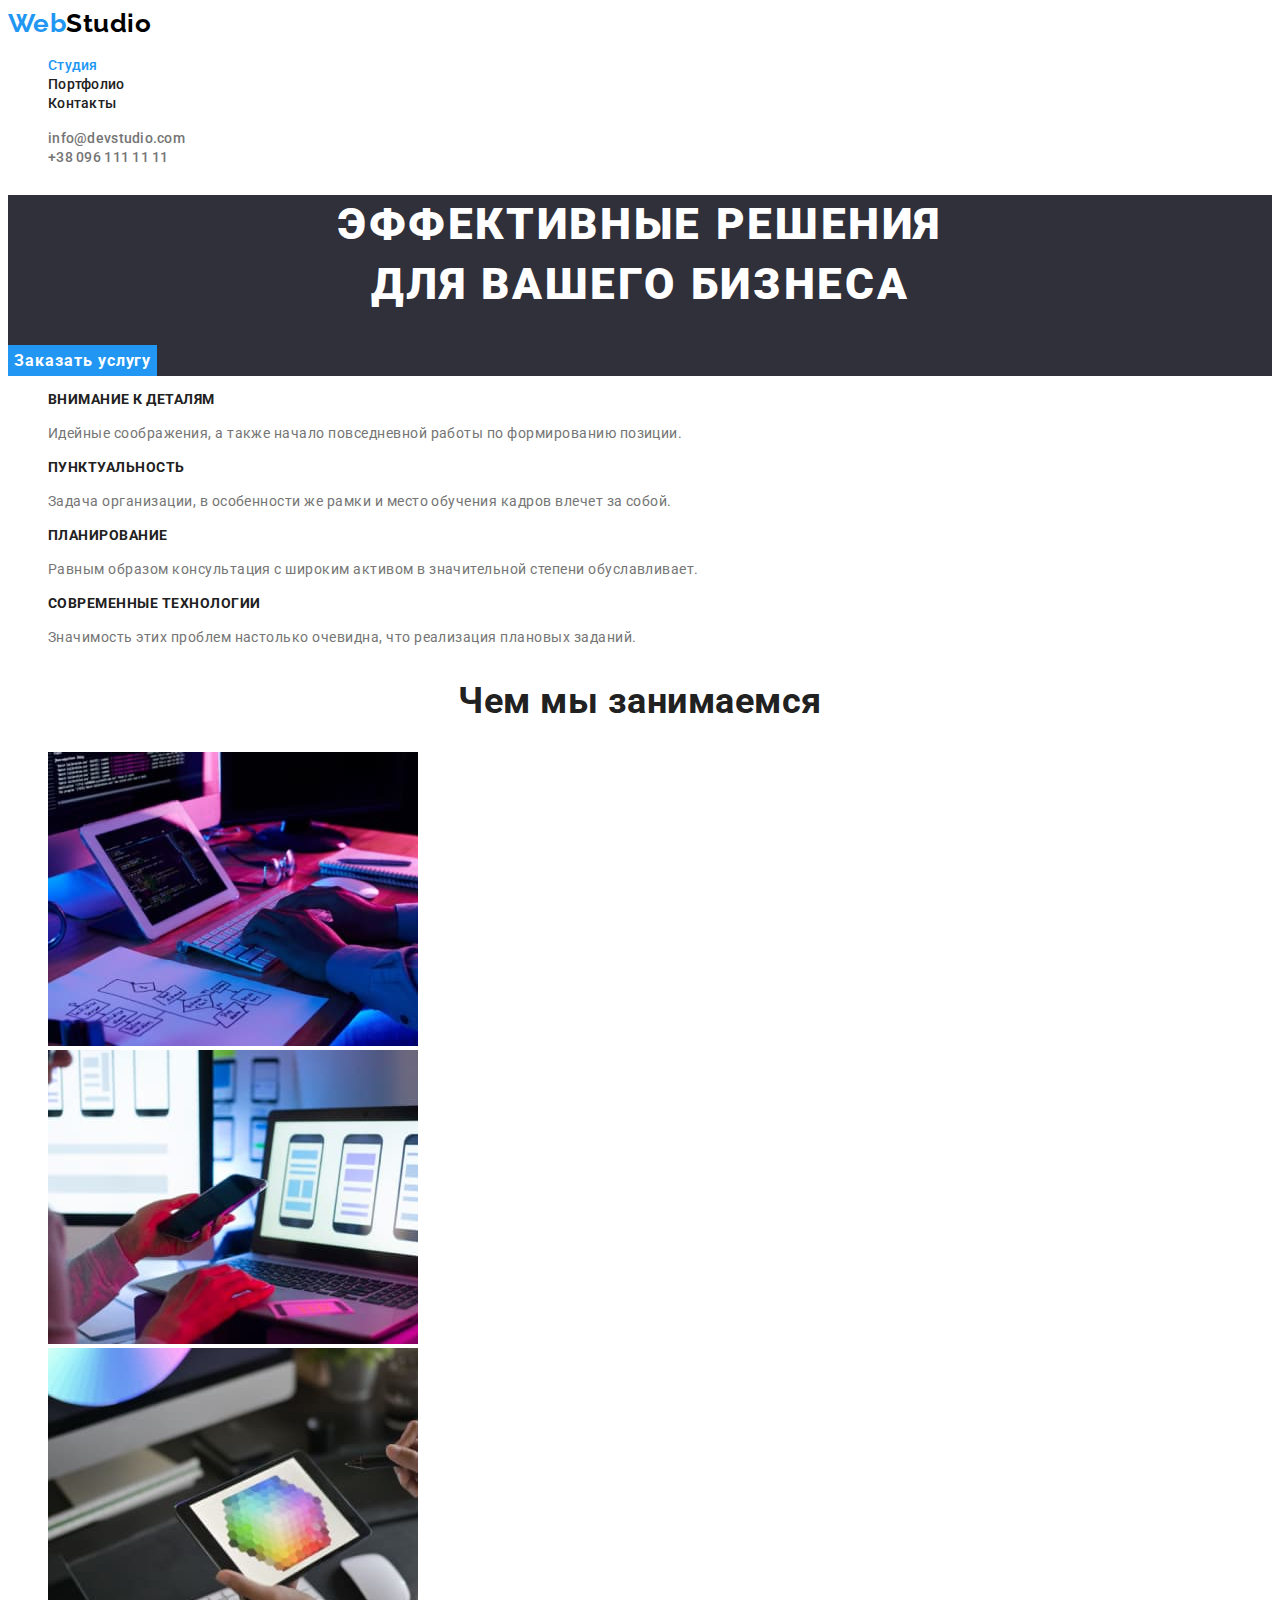
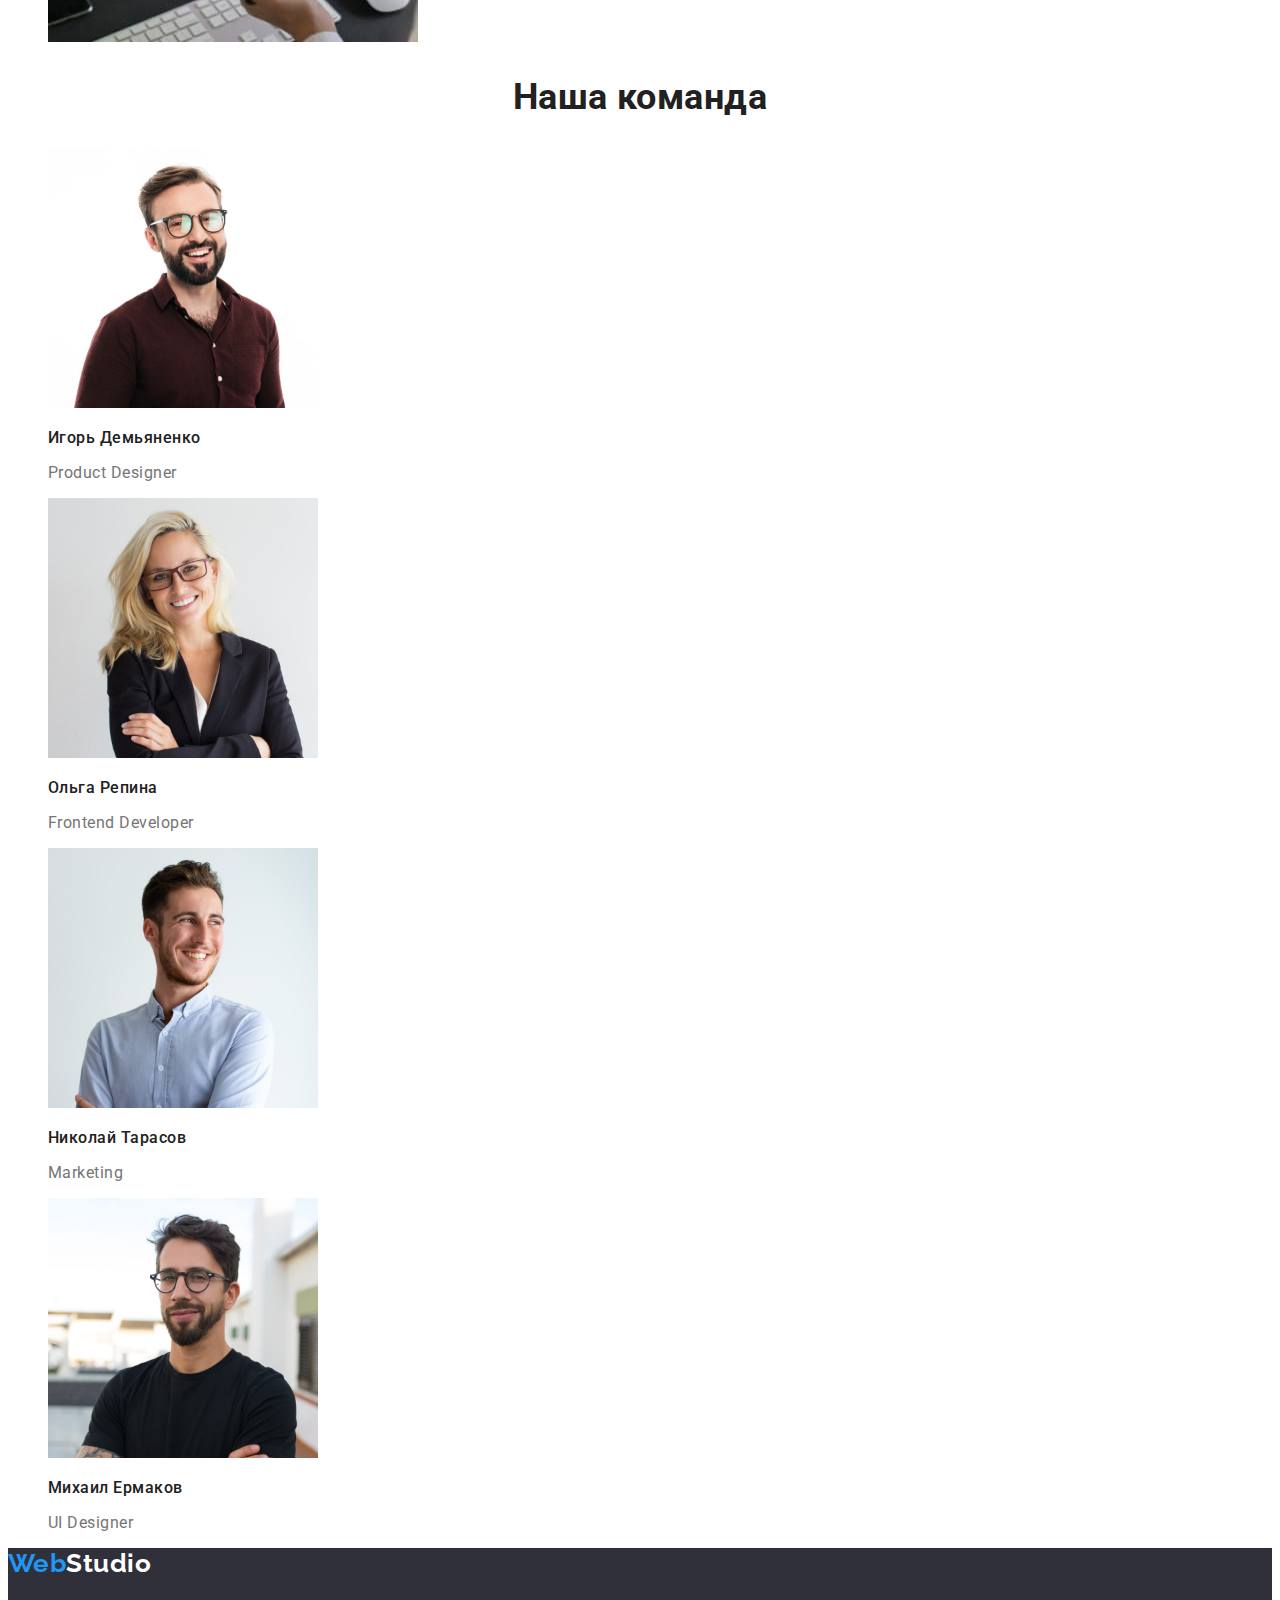
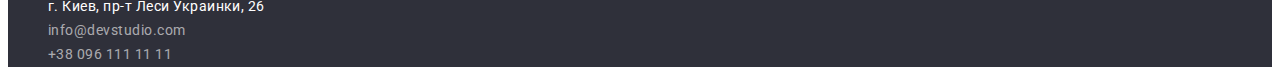
<file: index.html>
<!DOCTYPE html>
<html lang="ru">

<head>
    <meta charset="UTF-8">
    <meta http-equiv="X-UA-Compatible" content="IE=edge">
    <meta name="viewport" content="width=device-width, initial-scale=1.0">
    <title>Студия</title>
    <link
        href="https://fonts.googleapis.com/css2?family=Raleway:wght@700&family=Roboto:wght@400;500;700;900&display=swap"
        rel="stylesheet">
    <link rel="stylesheet" href="./css/styles.css">
</head>

<body>

    <!--Header-->
    <header>
        <nav>
            <a href="/index.html" class="logo">Web<span class="logo-studio">Studio</span></a>

            <ul class="list site-nav">
                <li><a href="" class="link current">Студия</a></li>
                <li><a href="./portfolio.html" class="link">Портфолио</a></li>
                <li><a href="" class="link">Контакты</a></li>
            </ul>
        </nav>
        <ul class="list auth-nav">
            <li><a href="mailto:info@devstudio.com" class="link">info@devstudio.com</a></li>
            <li><a href="tel:+380961111111" class="link">+38 096 111 11 11</a></li>
        </ul>
    </header>

    <!--Hero-->
    <main>
        <section class="hero">
            <h1 class="hero-title">Эффективные решения<br> для вашего бизнеса</h1>
            <button type="button" class="button">Заказать услугу</button>
        </section>

        <!--Features-->
        <section class="section">
            <h2 class="section-title" hidden>Особенности </h2>
            <ul class="list features">
                <li>
                    <h3 class="title">Внимание к деталям</h3>
                    <p class="text">Идейные соображения, а также начало повседневной работы по формированию позиции.</p>
                </li>

                <li>
                    <h3 class="title">Пунктуальность</h3>
                    <p class="text">Задача организации, в особенности же рамки и место обучения кадров влечет за собой.
                    </p>
                </li>

                <li>
                    <h3 class="title">Планирование</h3>
                    <p class="text">Равным образом консультация с широким активом в значительной степени обуславливает.
                    </p>
                </li>

                <li>
                    <h3 class="title">Современные технологии</h3>
                    <p class="text">Значимость этих проблем настолько очевидна, что реализация плановых заданий.</p>
                </li>
            </ul>
        </section>

        <!--About-->
        <section class="section">
            <h2 class="section-title">Чем мы занимаемся</h2>
            <ul class="list about">
                <li><img src="./images/box1.jpg" alt="Пальцы человека набирают програмный код на клавиатуре" width="370"
                        height="294">
                </li>
                <li>
                    <img src="./images/box2.jpg"
                        alt="В одной руке человек держит смартфон, а другой работает на ноутбуке" width="370"
                        height="294">
                </li>
                <li>
                    <img src="./images/box3.jpg" alt="Человек рассматривает цветовую гамму на экране планшета"
                        width="370" height="294">
                </li>

            </ul>
        </section>

        <!--Team-->
        <section class="section">
            <h2 class="section-title">Наша команда</h2>
            <ul class="list team">
                <li><img src="./images/img.jpg" alt="улыбающийся мужчина игорь демьяненко" width="270" height="260">
                    <h3 class="title">Игорь Демьяненко</h3>
                    <p lang="en" class="text">Product Designer</p>
                </li>

                <li><img src="./images/img1.jpg" alt="улыбающаяся женщина ольга репина" width="270" height="260">
                    <h3 class="title">Ольга Репина</h3>
                    <p lang="en" class="text">Frontend Developer</p>
                </li>

                <li><img src="./images/img2.jpg" alt="улыбающийся мужчина николай тарасов" width="270" height="260">
                    <h3 class="title">Николай Тарасов</h3>
                    <p lang="en" class="text">Marketing</p>
                </li>

                <li><img src="./images/img3.jpg" alt="улыбающийся мужчина михаил ермаков" width="270" height="260">
                    <h3 class="title">Михаил Ермаков</h3>
                    <p lang="en" class="text">UI Designer</p>
                </li>
            </ul>
        </section>
    </main>

    <!--Footer-->
    <footer class="footer">
        <a href="/index.html" class="logo">Web<span class="logo-studio">Studio</span></a>
        <address class="address">
            <ul class="list">
                <li><a href="https://goo.gl/maps/sERwJR5rZnEGDeJr6" class="link location">г. Киев, пр-т Леси Украинки,
                        26</a></li>
                <li><a href="mailto:info@devstudio.com" class="link">info@devstudio.com</a></li>
                <li><a href="tel:+380961111111" class="link">+38 096 111 11 11</a></li>
            </ul>
        </address>
    </footer>
</body>

</html>
</file>
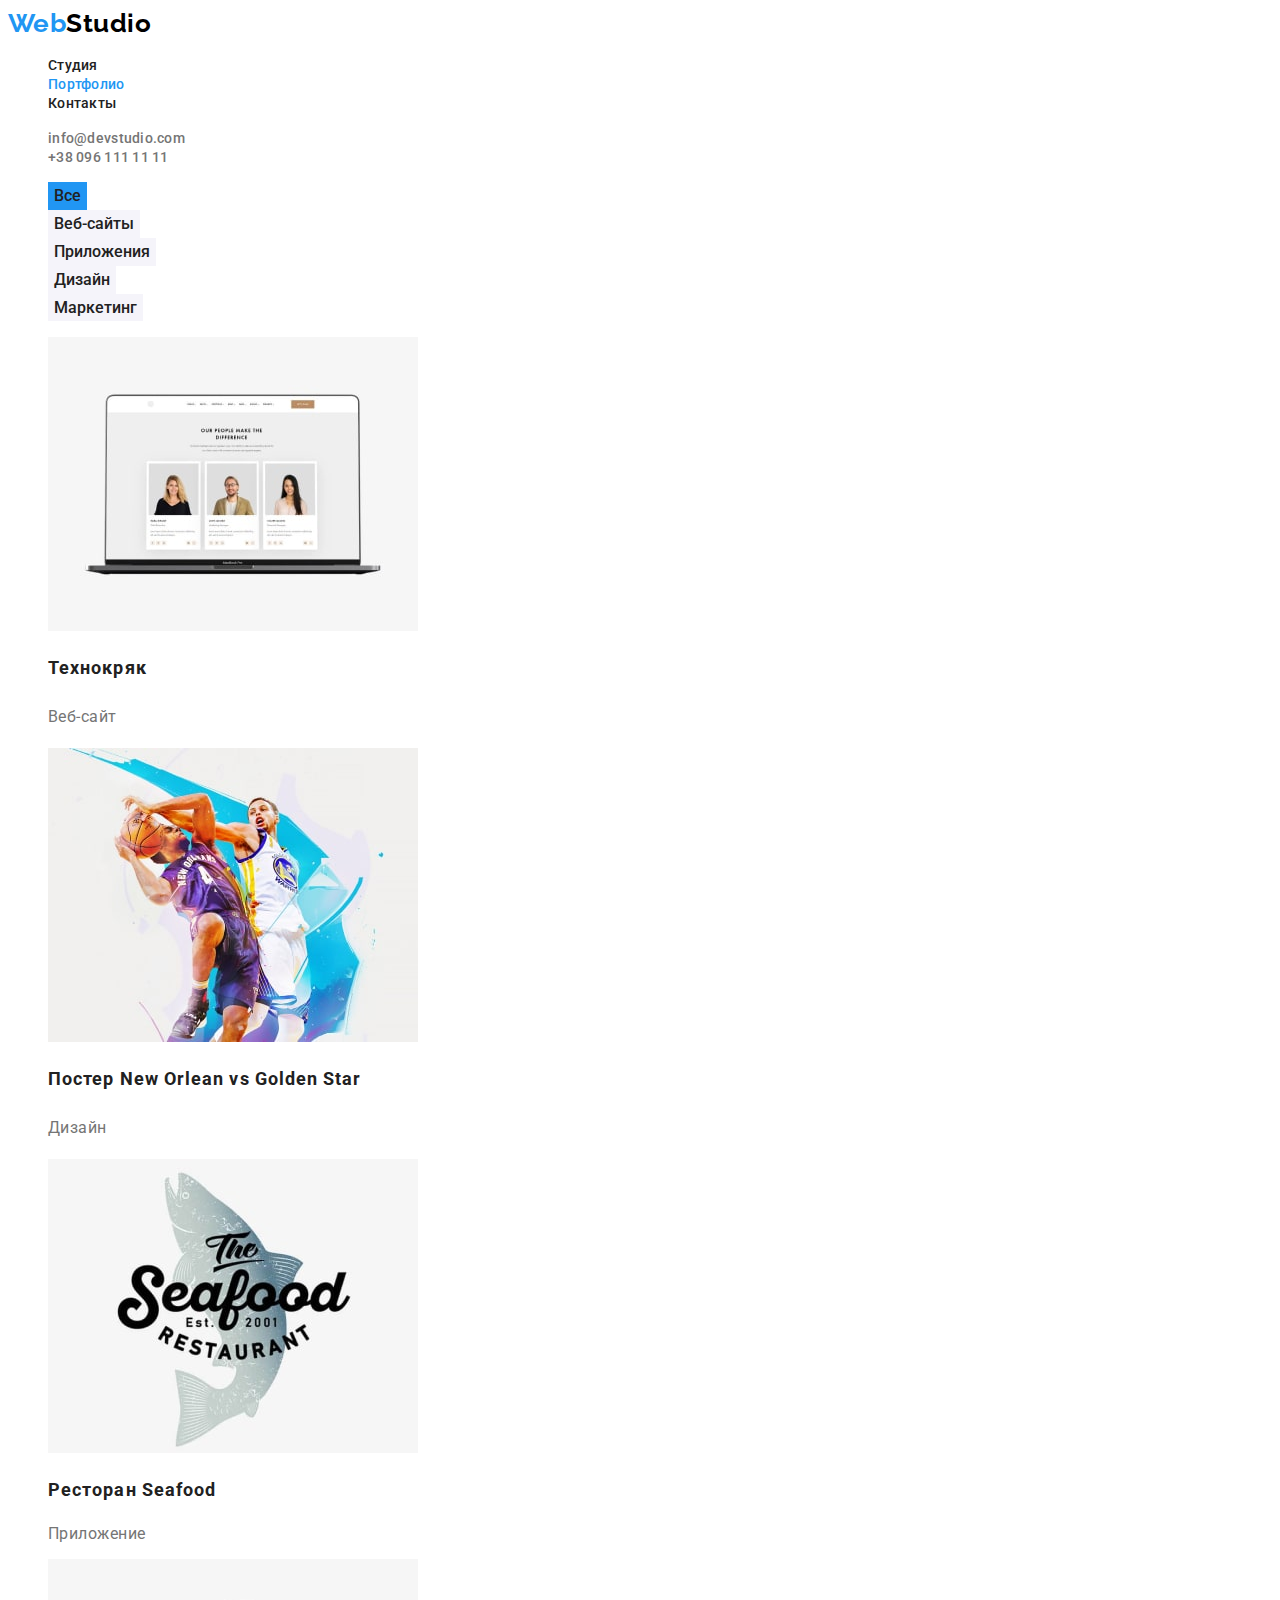
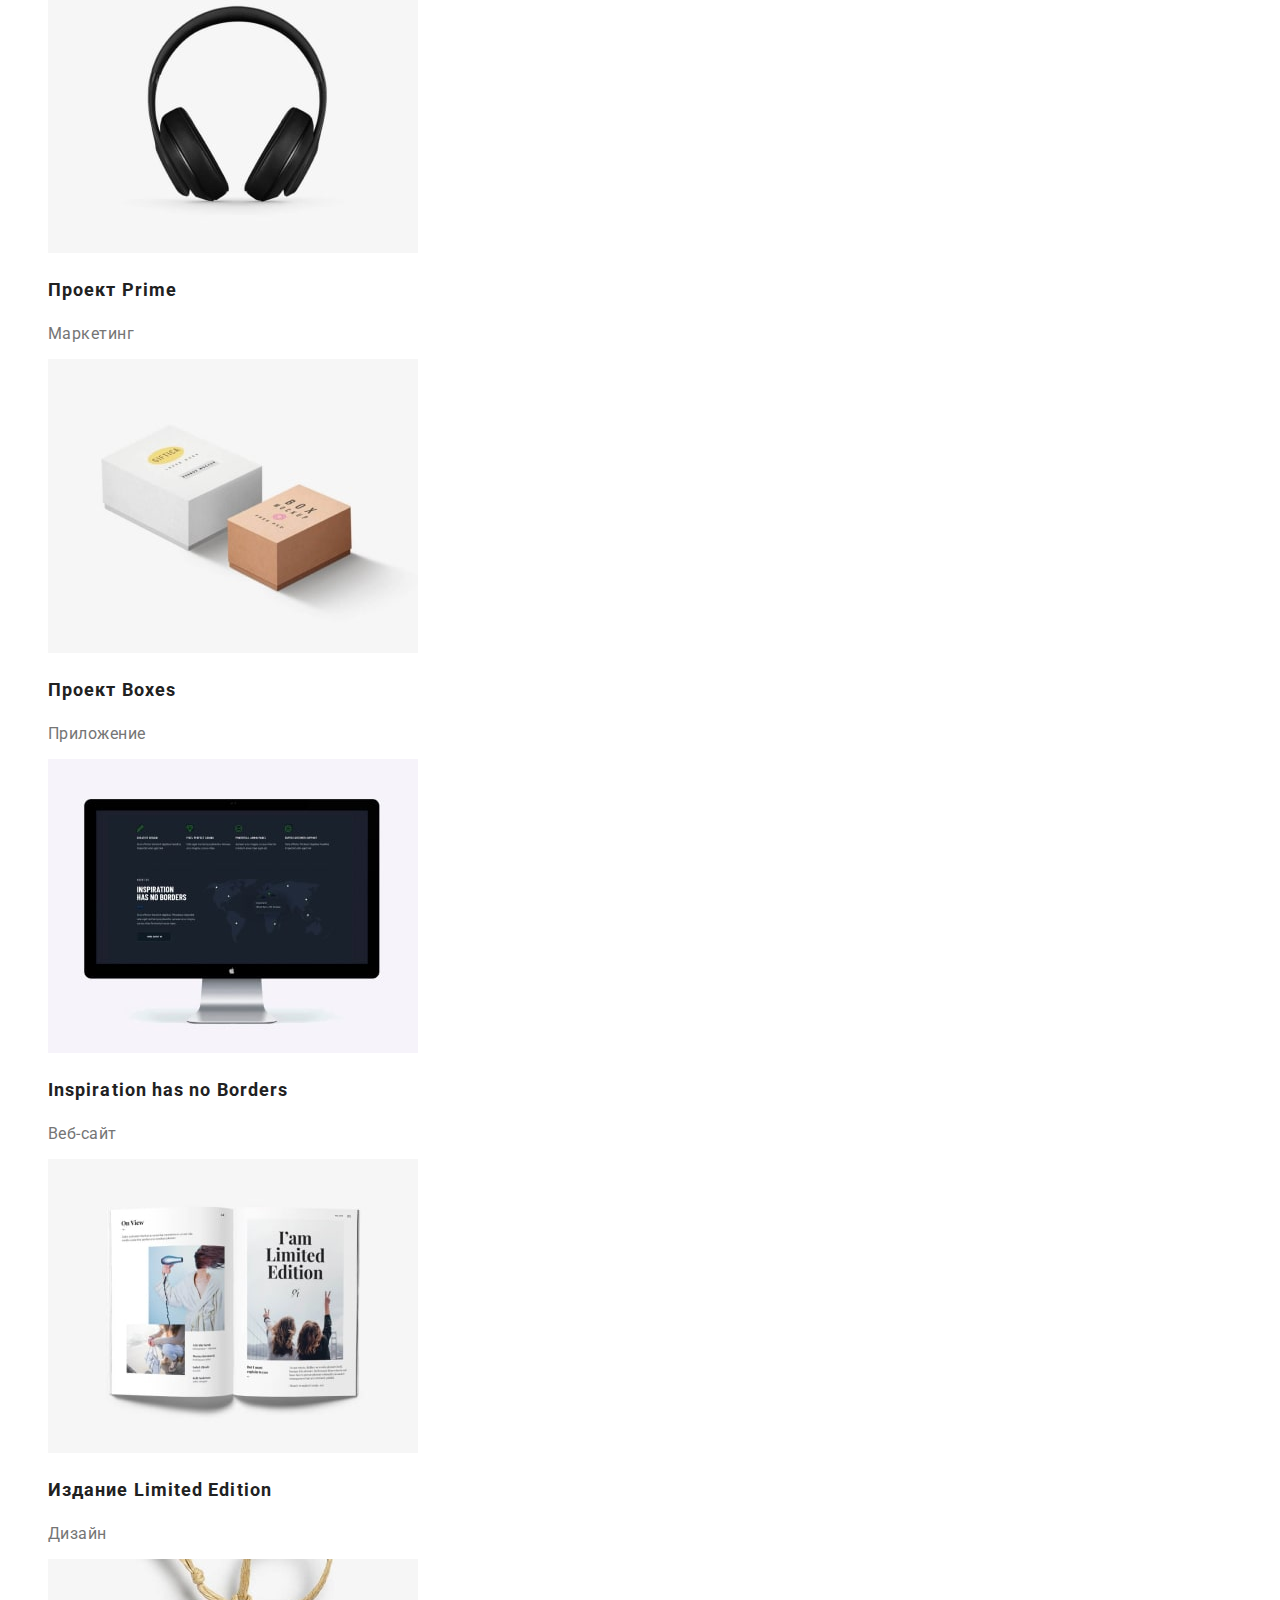
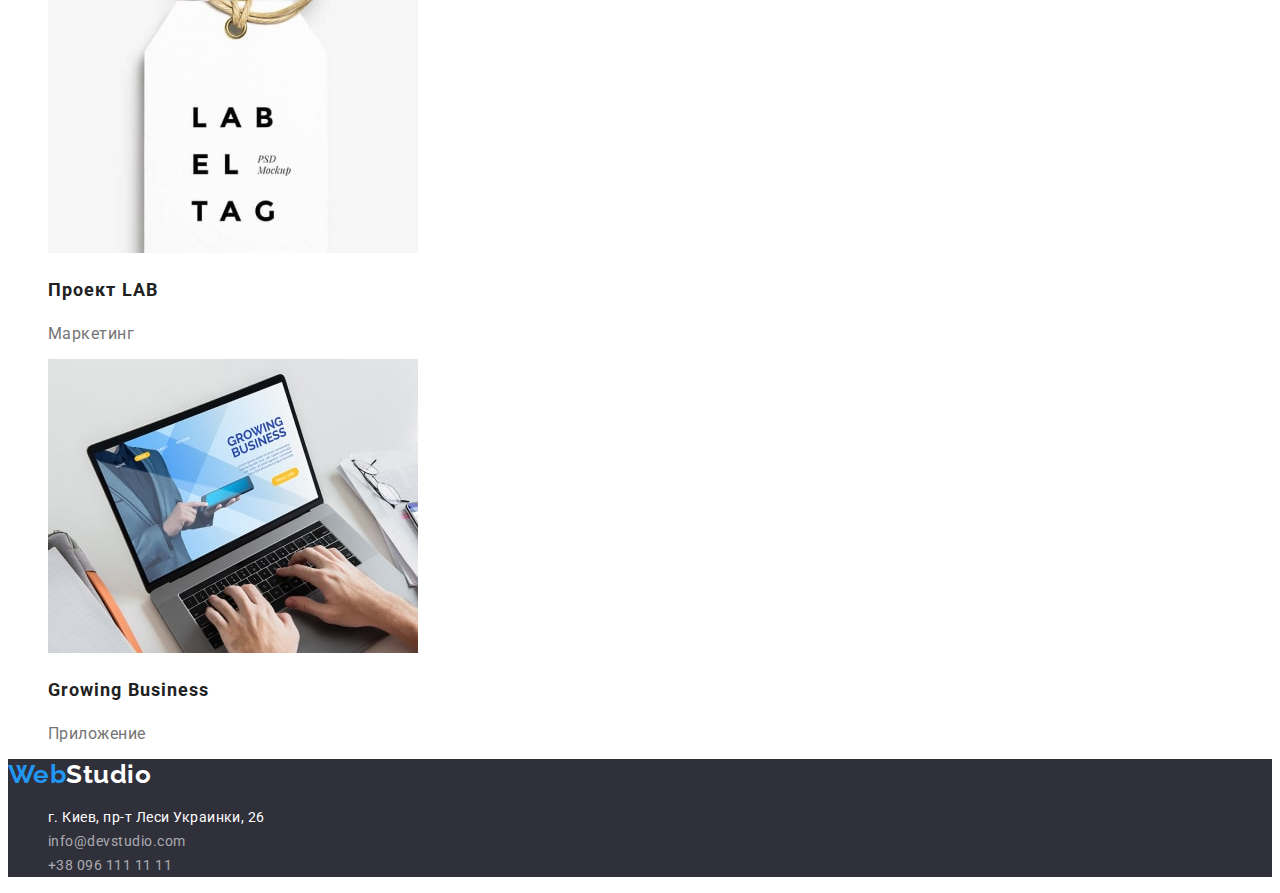
<file: portfolio.html>
<!DOCTYPE html>
<html lang="ru">

<head>
    <meta charset="UTF-8">
    <meta http-equiv="X-UA-Compatible" content="IE=edge">
    <meta name="viewport" content="width=device-width, initial-scale=1.0">
    <title>Портфолио</title>
    <link
        href="https://fonts.googleapis.com/css2?family=Raleway:wght@700&family=Roboto:wght@400;500;700;900&display=swap"
        rel="stylesheet">
    <link rel="stylesheet" href="./css/styles.css">
</head>

<body>

    <!--Header-->
    <header>
        <nav>
            <a href="/index.html" class="logo">Web<span class="logo-studio">Studio</span></a>

            <ul class="list site-nav">
                <li><a href="./index.html" class="link">Студия</a></li>
                <li><a href="./portfolio.html" class="link current">Портфолио</a></li>
                <li><a href="" class="link">Контакты</a></li>
            </ul>
        </nav>
        <ul class="list auth-nav">
            <li><a href="mailto:info@devstudio.com" class="link">info@devstudio.com</a></li>
            <li><a href="tel:+380961111111" class="link">+38 096 111 11 11</a></li>
        </ul>
    </header>

    <!--Portfolio-->
    <main>
        <section>
            <h1 hidden>Портфолио компании</h1>
            <ul class="list filter">
                <li><button type="button" class="btn btn-secondary">Все</button></li>
                <li><button type="button" class="btn">Веб-сайты</button></li>
                <li><button type="button" class="btn">Приложения</button></li>
                <li><button type="button" class="btn">Дизайн</button></li>
                <li><button type="button" class="btn">Маркетинг</button></li>
            </ul>

            <ul class="list projects">
                <li>
                    <img src="./images/portfolio/portfolio-1.jpg" alt="страница сайта на мониторе ноутбука" width="370"
                        height="294">
                    <h2 class="title">Технокряк</h2>
                    <p class="text">Веб-сайт</p>

                </li>
                <li>
                    <img src="./images/portfolio/portfolio-2.jpg" alt="двое мужчин играют в баскетбол" width="370"
                        height="294">
                    <h2 class="title">Постер <span lang="en">New Orlean vs Golden Star</span></h2>
                    <p class="text">Дизайн</p>
                </li>
                <li>
                    <img src="./images/portfolio/portfolio-3.jpg" alt="логотип ресторана" width="370" height="294">
                    <h2 class="title">Ресторан <span lang="en">Seafood</span> </h2>
                    <p>Приложение</p>
                </li>
                <li>
                    <img src="./images/portfolio/portfolio-4.jpg" alt="наушники" width="370" height="294">
                    <h2 class="title">Проект <span lang="en">Prime</span> </h2>
                    <p>Маркетинг</p>
                </li>
                <li>
                    <img src="./images/portfolio/portfolio-5.jpg" alt="два бокса" width="370" height="294">
                    <h2 class="title">Проект <span lang="en">Boxes</span> </h2>
                    <p>Приложение</p>
                </li>
                <li>
                    <img src="./images/portfolio/portfolio-6.jpg" alt="страница веб-сайта на мониторе компьютера"
                        width="370" height="294">
                    <h2 lang="en" class="title">Inspiration has no Borders</h2>
                    <p>Веб-сайт</p>
                </li>
                <li>
                    <img src="./images/portfolio/portfolio-7.jpg" alt="открытая книжная страница" width="370"
                        height="294">
                    <h2 class="title">Издание <span lang="en">Limited Edition</span> </h2>
                    <p>Дизайн</p>
                </li>
                <li>
                    <img src="./images/portfolio/portfolio-8.jpg" alt="логотип компании" width="370" height="294">
                    <h2 class="title">Проект LAB</h2>
                    <p>Маркетинг</p>
                </li>
                <li>
                    <img src="./images/portfolio/portfolio-9.jpg" alt="человек работает на ноутбуке" width="370"
                        height="294">
                    <h2 lang="en" class="title">Growing Business</h2>
                    <p>Приложение</p>
                </li>

            </ul>
        </section>
    </main>
    <!--Footer-->
    <footer class="footer">
        <a href="/index.html" class="logo">Web<span class="logo-studio">Studio</span></a>
        <address class="address">
            <ul class="list">
                <li><a href="https://goo.gl/maps/sERwJR5rZnEGDeJr6" class="link location">г. Киев, пр-т Леси Украинки,
                        26</a></li>
                <li><a href="mailto:info@devstudio.com" class="link">info@devstudio.com</a></li>
                <li><a href="tel:+380961111111" class="link">+38 096 111 11 11</a></li>
            </ul>
        </address>
    </footer>
</body>

</html>
</file>
<file: css/styles.css>
/* primary-text-color #757575 */
    /* secondary-text-color #212121  */
    /* white-colo #FFFFFF */
    /* black-color #000000 */
    /* accent-color #2196F3 */
    /* address-color  rgba(255, 255, 255, 0.6); */

    :root {
      --primary-text-color: #757575;
      --secondary-text-color: #212121;
      --white-color: #ffffff;
      --black-color: #000000;
      --accent-color: #2196f3;
      --address-color: rgba(255, 255, 255, 0.6);
    }

    /* index.html page */

    body {
      background-color: var(--primary-bgc-color);
      color: var(--primary-text-color);

      font-family: "Roboto", sans-serif;
      letter-spacing: 0.03em;
    }

    .list {
      list-style: none;
    }

    /* Logo header */
    .logo {
      color: var(--accent-color);

      font-family: "Raleway", sans-serif;
      font-weight: 700;
      font-size: 26px;
      line-height: 1.19;
      text-decoration: none;
    }

    .logo-studio {
      color: var(--black-color);
    }

    /* Site-nav */
    .site-nav .link {
      color: var(--secondary-text-color);
      cursor: pointer;

      font-weight: 500;
      font-size: 14px;
      line-height: 1.14;
      letter-spacing: 0.02em;
      text-decoration: none;
    }

    .site-nav .link:hover,
    .site-nav .link:focus {
      color: var(--accent-color);
    }

    .site-nav .link.current {
      color: var(--accent-color);
    }

    .auth-nav .link {
      color: var(--primary-text-color);

      font-weight: 500;
      font-size: 14px;
      line-height: 1.14;
      letter-spacing: 0.02em;
      text-decoration: none;
    }

    .auth-nav .link:hover,
    .auth-nav .link:focus {
      color: var(--accent-color);
    }

    /* Hero */
    .hero {
      background-color: #2f303a;
    }

    .hero-title {
      color: var(--white-color);

      font-weight: 900;
      font-size: 44px;
      line-height: 1.36;
      text-align: center;
      letter-spacing: 0.06em;
      text-transform: uppercase;
    }

    /* Button */
    .button {
      color: var(--white-color);
      background-color: var(--accent-color);
      cursor: pointer;

      font-family: Roboto;
      font-weight: 700;
      font-size: 16px;
      line-height: 1.87;
      display: flex;
      align-items: center;
      text-align: center;
      letter-spacing: 0.06em;
      border: none;
    }

    /* Section */
    .section-title {
      color: var(--secondary-text-color);

      font-weight: 700;
      font-size: 36px;
          line-height: 1.17;
      text-align: center;
    }

    /* Features */
    .features .title {
      color: var(--secondary-text-color);

      font-size: 14px;
      line-height: 1.14;
      text-transform: uppercase;
    }

    .features .text {
      font-size: 14px;
      line-height: 1.71;
    }

    /* About */

    /* Team */
    .team .title {
      color: var(--secondary-text-color);

      font-weight: 500;
      font-size: 16px;
      line-height: 1.19;
    }

    /* Footer */
    .footer {
      background-color: #2f303a;
    }
    /*Logo footer */
    footer .logo-studio {
      color: var(--white-color);
    }

    .team .text {
      font-size: 16px;
      line-height: 1.19;
    }

    /* Address */
    .address .link {
      color: var(--address-color);

      font-style: normal;
      font-size: 14px;
      line-height: 1.71;
      text-decoration: none;
    }

    .address .location {
      color: var(--white-color);
    }

    .address .link:hover,
    .address .link:focus {
      color: var(--accent-color);
    }

    /* portfolio.html page */

    .filter .btn {
      color: var(--secondary-text-color);
      background-color: #f5f4fa;

      font-family: Roboto;
      font-weight: 500;
      font-size: 16px;
      line-height: 1.62;
      text-align: center;
      cursor: pointer;
      border: none;
    }

    .filter .btn-secondary {
      background-color: var(--accent-color);
    }

    .projects .title {
      color: var(--secondary-text-color);

      font-size: 18px;
      line-height: 2;
      letter-spacing: 0.06em;
    }

    .projects .text {
      font-size: 16px;
      line-height: 1.87;
    }
</file>
